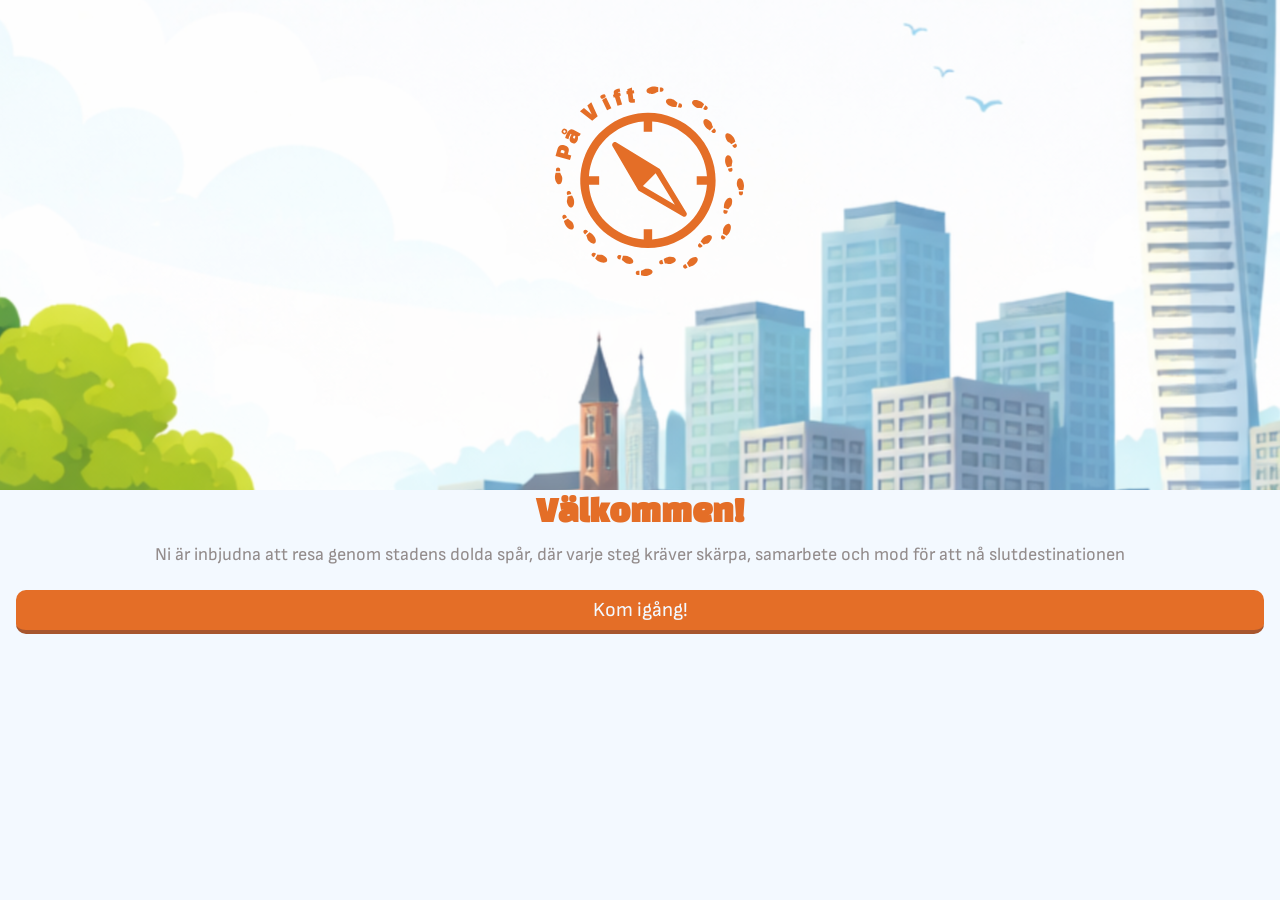
<file: index.html>
<!DOCTYPE html>
<html lang="en">

<head>
    <meta charset="UTF-8">
    <meta name="viewport" content="width=device-width, initial-scale=1.0">
    <title>Document</title>
    <link rel="stylesheet" href="./client/css/style.css">
    <link rel="stylesheet" href="./client/css/welcome.css">
</head>

<body>
    <header id="welcomeHeader">
        <img id="logo" src="./client/media/paViftLogo.svg" alt="På Vift Logotyp">
    </header>
    <main id="welcomeMain">
        <h2>Välkommen!</h2>
        <p>
            Ni är inbjudna att resa genom stadens dolda spår, där varje steg
            kräver skärpa, samarbete och mod för att nå slutdestinationen
        </p>
        <nav> <a class="linkBTN" href="./client/pages/register.html">Kom igång!</a></nav>


    </main>
</body>

</html>
</file>
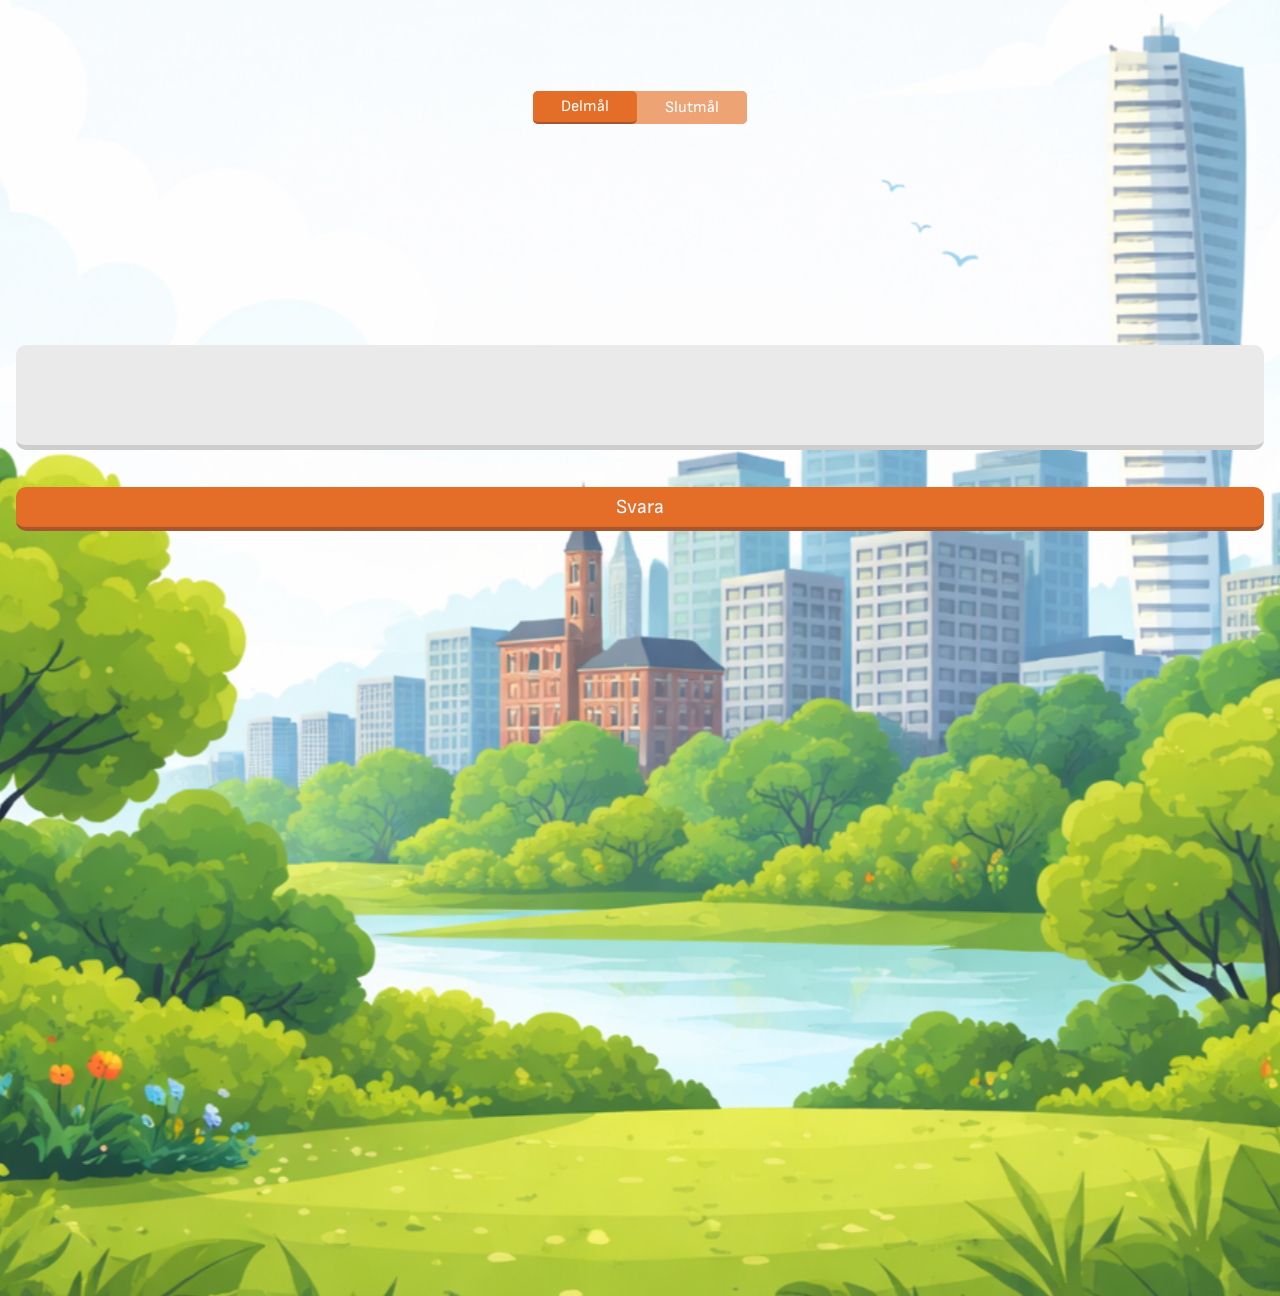
<file: client/pages/game.html>
<!DOCTYPE html>
<html lang="en">

<head>
    <meta charset="UTF-8">
    <meta name="viewport" content="width=device-width, initial-scale=1.0">
    <title>Start</title>
    <link rel="stylesheet" href="../css/style.css">
    <link rel="stylesheet" href="../css/game.css">
</head>

<body>
    <img id="gameBackground" src="../media/gameBackground.svg" alt="">
    <main id="pageMain" class="container">
        <section id="timerAndButtonsContainer">
            <h2 id="timer"></h2>
            <div id="buttonContainer">
                <button class="selected" id="partClueBtn">Delmål</button>
                <button id="endClueBtn">Slutmål</button>
            </div>

        </section>

        <section id="destinationCardContainer">
            <div class="card">
                <h3></h3>
                <p></p>
                <div id="map-btn-wrapper">
                    <button id="mapBtn" class="linkBTN">Karta </button>
                    <div class="notification" id="notification"></div>
                </div>

            </div>
            <button id="guessPartBtn" class="linkBTN">Svara </button>
        </section>



        <section id="endCardContainer">
            <div id="hasMainCards">
                <div class="card">
                    <div id="pointContainer">
                        <p></p>
                        <img src="../media/el_star-alt.svg" alt="point(s)">
                    </div>
                    <h3></h3>
                    <p></p>
                </div>
            </div>
            <button id="guessEndBtn" class="linkBTN">Svara</button>
        </section>

    </main>
    <div class="overlay-popup">
        <main class="container">
            <div class="answer-card">
                <img class="close-popup" src="../media/close svg.svg" alt="X to close popup">
                <div class="titleAndInput-container">
                    <h4>Lösning på gåtan</h4>
                    <p></p>
                    <input type="text">
                    <div id="warningDiv"></div>
                </div>

                <button class="linkBTN inactive ">Bekräfta</button>
            </div>
        </main>
    </div>

    <script type="module" src="../js/game.js"></script>
    <script type="module" src="../js/gameLogic.js"></script>
</body>

</html>
</file>
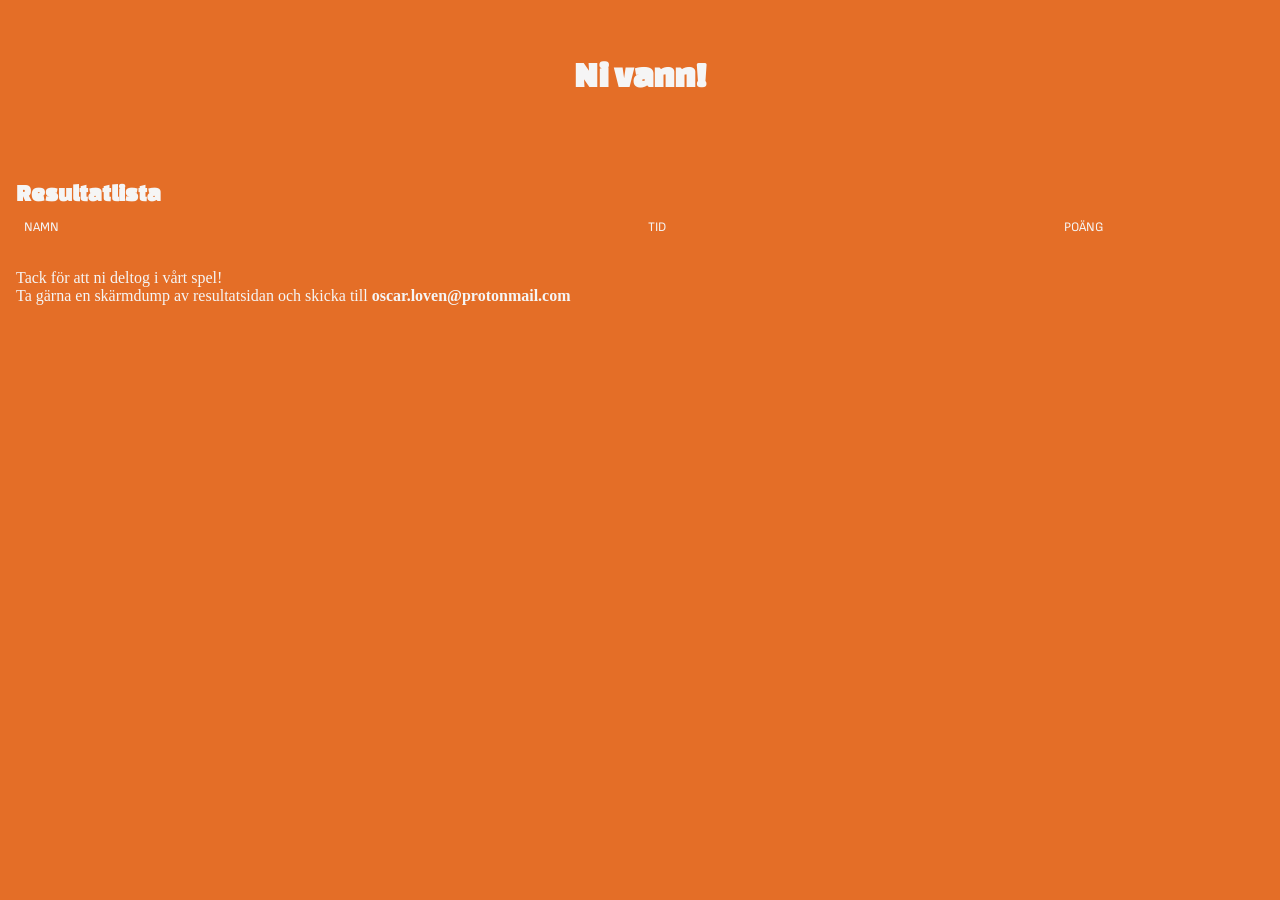
<file: client/pages/gameEnd.html>
<!DOCTYPE html>
<html lang="en">

<head>
    <meta charset="UTF-8">
    <meta name="viewport" content="width=device-width, initial-scale=1.0">
    <title>Document</title>
    <link rel="stylesheet" href="../css/style.css">
    <link rel="stylesheet" href="../css/gameEnd.css">
</head>

<body>
    <section id="winOrLoseSection" class="container">
        <h2>Ni vann!</h2>
        <p></p>
    </section>
    <section id="leaderboardSection" class="container">
        <h3>Resultatlista</h3>
        <div id="leaderboard">
            <div class="titles">NAMN</div>
            <div class="titles">TID</div>
            <div class="titles">POÄNG</div>
        </div>

        <div id="thanks">
            Tack för att ni deltog i vårt spel!<br>
            Ta gärna en skärmdump av resultatsidan och skicka till <b>oscar.loven@protonmail.com
        </div>
    </section>

    <script type="module" src="../js/gameEnd.js"></script>
</body>

</html>
</file>
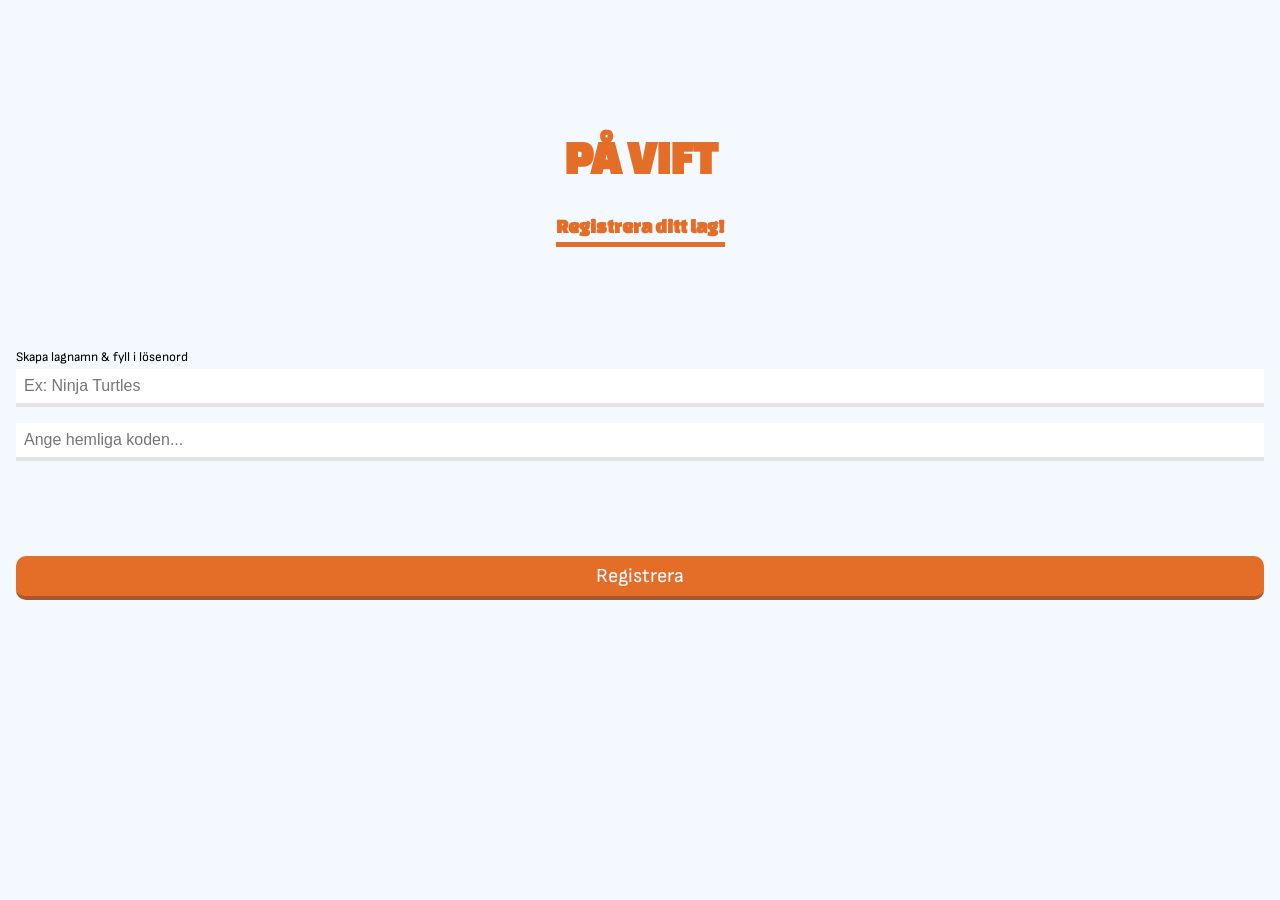
<file: client/pages/register.html>
<!DOCTYPE html>
<html lang="en">

<head>
    <meta charset="UTF-8">
    <meta name="viewport" content="width=device-width, initial-scale=1, maximum-scale=1">
    <title>Register</title>
    <link rel="stylesheet" href="../css/style.css">
    <link rel="stylesheet" href="../css/register.css">
</head>

<body>


    <main class="container">
        <header>
            <h1>PÅ VIFT</h1>
            <h4>Registrera ditt lag!</h4>
        </header>

        <section #form>
            <p id="createTeamP">Skapa lagnamn & fyll i lösenord</p>
            <input type="text" alt="Lagnamn" id="inputTeamName" placeholder="Ex: Ninja Turtles">
            <input type="password" id="inputPassword" placeholder="Ange hemliga koden...">
            <p id="errorText"></p>
        </section>

        <button id="registerBtn" class="linkBTN">Registrera</button>
    </main>

    <script type="module" src="../js/register.js" type="module"></script>
</body>

</html>
</file>
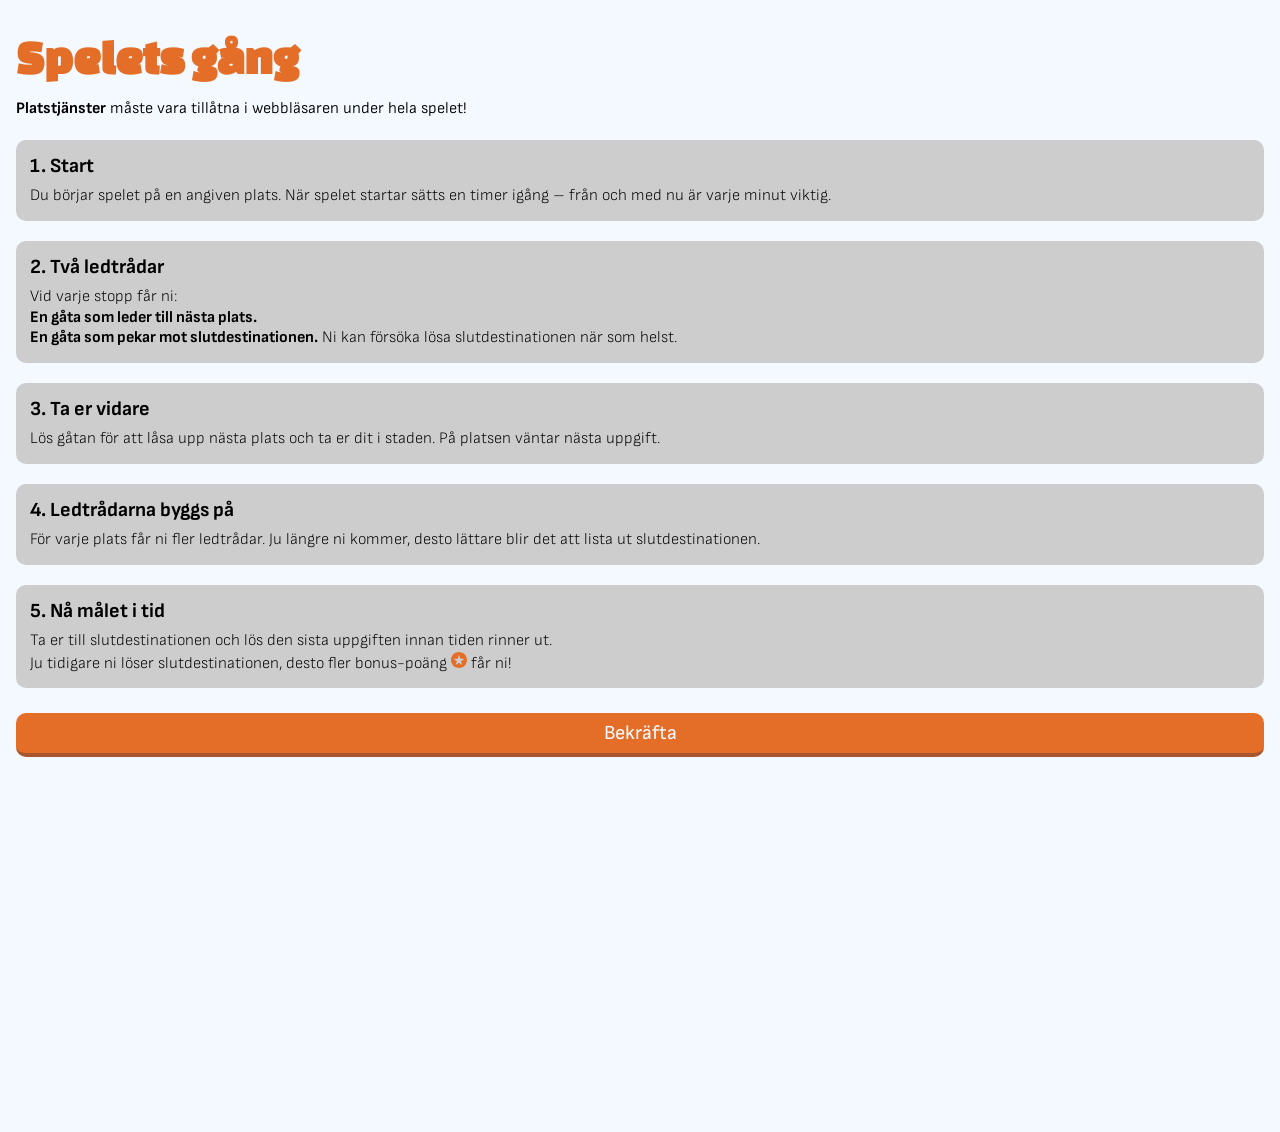
<file: client/pages/rules.html>
<!DOCTYPE html>
<html lang="en">

<head>
    <meta charset="UTF-8">
    <meta name="viewport" content="width=device-width, initial-scale=1.0">
    <title>Register</title>
    <link rel="stylesheet" href="../css/style.css">
    <link rel="stylesheet" href="../css/rules.css">
</head>

<body>
    <div id="loading">
        <img class="spinner" src="../media/logo transition.png" alt=" brand logo">
        <div>3</div>
    </div>
    <main class="container">
        <h1>Spelets gång</h1>

        <section id="rulesContainer">
            <p id="importantInfo"><b>Platstjänster</b> måste vara tillåtna i webbläsaren under hela spelet! </p>
            <div class="ruleCard">
                <h4>1. Start</h4>
                <p>Du börjar spelet på en
                    angiven plats. När spelet startar sätts en timer igång – från och med nu är
                    varje minut viktig.</p>
            </div>
            <div class="ruleCard">
                <h4>2. Två ledtrådar</h4>
                <p>Vid varje stopp får ni: <br>
                    <b>En gåta som leder till nästa plats.</b> <br>
                    <b>En gåta som pekar mot slutdestinationen.</b>
                    Ni kan försöka lösa slutdestinationen när som helst.
                </p>
            </div>
            <div class="ruleCard">
                <h4>3. Ta er vidare</h4>
                <p>Lös gåtan för att låsa upp nästa plats och ta er dit i staden. På platsen väntar nästa uppgift.</p>
            </div>
            <div class="ruleCard">
                <h4>4. Ledtrådarna byggs på</h4>
                <p>För varje plats får ni fler ledtrådar. Ju längre ni kommer, desto lättare blir det att lista ut
                    slutdestinationen.</p>
            </div>
            <div class="ruleCard">
                <h4>5. Nå målet i tid</h4>
                <p>Ta er till slutdestinationen och lös den sista uppgiften innan tiden rinner ut. <br>Ju tidigare ni
                    löser
                    slutdestinationen, desto fler bonus-poäng <img src="../media/el_star-alt.svg"> får ni!</p>
            </div>
            <button class="linkBTN">Bekräfta</button>
        </section>



    </main>

    <script src="../js/rules.js" type="module"></script>
</body>

</html>
</file>
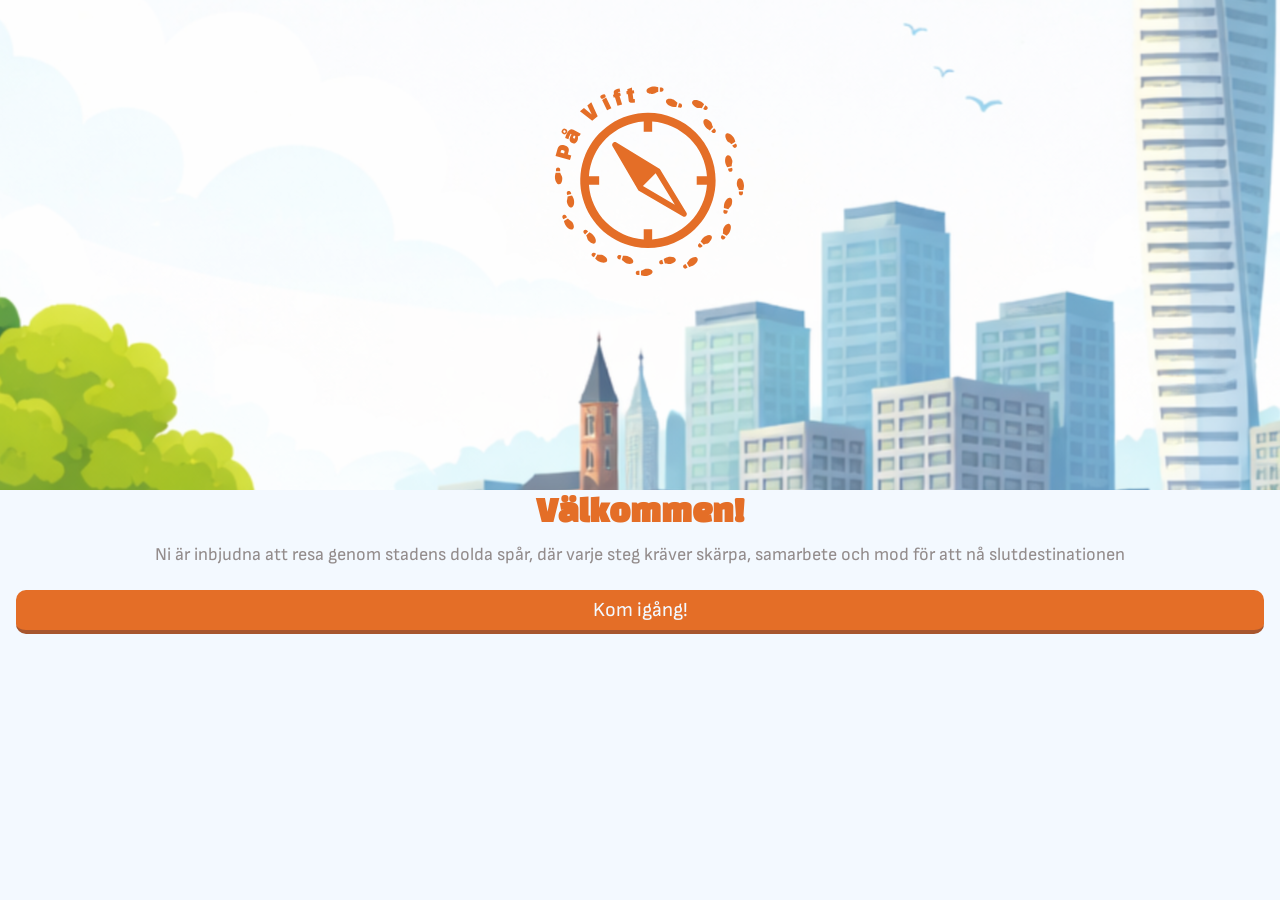
<file: client/pages/welcome.html>
<!DOCTYPE html>
<html lang="en">

<head>
    <meta charset="UTF-8">
    <meta name="viewport" content="width=device-width, initial-scale=1.0">
    <title>Document</title>
    <link rel="stylesheet" href="../css/style.css">
    <link rel="stylesheet" href="../css/welcome.css">
</head>

<body>
    <header id="welcomeHeader">
        <img id="logo" src="../media/paViftLogo.svg" alt="På Vift Logotyp">
    </header>
    <main id="welcomeMain">
        <h2>Välkommen!</h2>
        <p>
            Ni är inbjudna att resa genom stadens dolda spår, där varje steg
            kräver skärpa, samarbete och mod för att nå slutdestinationen
        </p>
        <nav> <a class="linkBTN" href="register.html">Kom igång!</a></nav>


    </main>
</body>

</html>
</file>
<file: client/css/style.css>
@font-face {
    font-family: ChangaOne;
    src: url(../media/ChangaOne-Regular.ttf);
}

@font-face {
    font-family: SofiaSans;
    src: url(../media/SofiaSans-VariableFont_wght.ttf);
}

:root {
    --backgroundColor: #F3F9FF;
    --cardColor: #cdcdcd;
    --pFont: SofiaSans;
    --pColorLight: #938C8C;
    --pLarge: 20px;
    --pMedium: 16px;
    --pSmall: 13px;

    --hFont: ChangaOne;
    --hColor: #e46e27;
    --h1Size: 48px;
    --h2Size: 36px;
    --h3Size: 24px;
    --h4Size: 20px;
}


body {
    margin: 0;
    background-color: var(--backgroundColor);
    box-sizing: border-box;
}

.container {
    margin-left: 16px;
    margin-right: 16px;
}

p {
    font-family: var(--pFont);
    margin: 0;
}

h1 {
    font-size: var(--h1Size);
}

h2 {
    font-size: var(--h2Size);
}

h3 {
    font-size: var(--h3Size);
}

h4 {
    font-size: var(--h4Size);
}

h2,
h3,
h4 {
    margin: 0;
}

h1,
h2,
h3,
h4,
button {
    font-family: var(--hFont);
    color: var(--hColor);
}

a {
    text-decoration: none;

}

button:active {
    border-bottom: none;
}

.linkBTN {
    display: flex;
    justify-content: center;
    font-family: var(--pFont);
    font-size: var(--pLarge);
    color: #F3F9FF;
    margin: 5px 0px 0px 0px;
    padding: 8px 0 8px 0;
    width: 100%;
    background-color: var(--hColor);
    border: none;
    border-bottom: 4px solid #A7562E;
    border-radius: 10px;
}


.overlay-popup {

    background-color: rgba(0, 0, 0, 0.75);
    position: absolute;
    top: 0;
    right: 0;
    bottom: 0;
    left: 0;
    display: none;
    align-items: center;
    justify-content: center;
    flex-direction: column;
    z-index: 9999;
    padding: 0 16px;
}

.overlay-popup .container {
    width: 100%;
}


input {
    display: block;
    padding: 8px;
    margin: 0px;
    border: none;
    font-size: 16px;
}

input:focus {
    outline-style: none;
}


.close-popup {
    width: 16px;
    color: #ADADAD;
    position: relative;
    left: -8px;
    top: -8px;
    margin-bottom: -16px;
}


.inactive {
    background-color: #EEA375;
    border-bottom: none;
    color: #EAEAEA;
}

/*
STYLE FOR OVERLAY POPUP CARD
*/

.answer-card {
    display: flex;
    flex-direction: column;
    padding: 24px 16px;
    background: var(--backgroundColor);
    border-radius: 10px;
    gap: 20px;
    /* width: 100%; */
    text-align: center;
}

.answer-card input {
    margin: 8px 0 8px 0;
    background-color: #EAEAEA;
    border: 1px solid #DADADA;
    border-radius: 4px;
}

.answer-card input:focus {
    outline-style: solid;
    outline-color: var(--hColor);
}

.titleAndInput-container {
    display: flex;
    flex-direction: column;
    gap: 8px;
}

.hidden {
    display: none;
}

#wrong {
    border: 2px solid #DD1A1A;
    background-color: #FFBFBF;
    animation: shake 0.2s;
    font-weight: 600;
}


@keyframes shake {

    0% {
        transform: translateY(0)
    }

    25% {
        transform: translateX(5px)
    }

    50% {
        transform: translateY(-5px)
    }

    75% {
        transform: translateX(5px)
    }

    100% {
        transform: translateX(0)
    }
}
</file>
<file: client/css/welcome.css>
/* WELCOME PAGE */

body {
    height: 100%;
    overflow-y: scroll;
}

#welcomeHeader {
    height: 490px;
    width: 100vw;
    background-image: url(../media/paViftBackground.svg);
    background-position: center;
    background-size: cover;

    display: flex;
    align-items: baseline;
    justify-content: center;
}


#logo {
    margin-top: 67px;
}

#welcomeMain {
    display: flex;
    flex-direction: column;
    align-items: center;
    margin: 0px 16px 104px 16px;
}

#welcomeMain h2 {
    font-family: var(--hFont);
    font-size: var(--h2Size);
    margin: 0px 0px 10px 0px;
    color: var(--hColor);

}

#welcomeMain p {
    font-family: var(--pFont);
    font-size: 18px;
    text-align: center;
    margin: 6px 0px 20px 0px;
    color: var(--pColorLight);
}

nav {
    width: 100%;
}
</file>
<file: client/css/game.css>
body {
    margin: 0px;
    height: auto;
    min-height: 100%;
    overflow-y: auto;
}

#gameBackground {
    position: absolute;
    top: 0;
    left: 0;
    right: 0;
    width: 100vw;

    z-index: -1;
}

#pageMain {
    display: flex;
    flex-direction: column;
    align-items: center;
    height: 100vh;
}

section {
    display: flex;
    flex-direction: column;
    align-items: center;
    width: 100%;
    overflow: hidden;
}

#timerAndButtonsContainer {
    height: 30vh;
    padding-top: 75px;
}

#destinationCardContainer {
    gap: 32px;
}

#endCardContainer {
    display: none;
    flex-direction: column;
    gap: 32px;
    margin-bottom: 20%;
}

.card {
    background-color: #EAEAEA;
    border-bottom: 5px solid #cdcdcd;
    border-radius: 10px;
    width: 100%;
    padding: 30px;
    box-sizing: border-box;

    display: flex;
    flex-direction: column;
    align-items: center;

    position: relative;
}

.card p {
    margin: 15px 0px 25px 0px;
    font-size: var(--pMedium);
    text-align: center;
}



#pointContainer {
    display: flex;
    position: absolute;
    top: 8px;
    right: 8px;
    gap: 2px;
}

#pointContainer img {
    width: 20px;
    height: 20px;
}

#pointContainer p {
    margin: 0;
}

.guessBtn {
    margin: auto 0px 100px 0px;
    position: relative;
}

#buttonContainer {
    display: flex;
    gap: 0px;
    margin-top: 16px;
    background-color: #EEA375;
    border-radius: 5px;
}

#partClueBtn,
#endClueBtn {
    font-family: var(--pFont);
    font-size: var(--pMedium);
    color: white;
    border: none;
    padding: 6px 28px 6px 28px;
}

#partClueBtn {
    background-color: #EEA375;
    border-radius: 5px;
}

#endClueBtn {
    background-color: #EEA375;
    border-radius: 5px;
}

#buttonContainer .selected {
    background-color: var(--hColor);
    border-bottom: 2px solid #A7562E;
}

#timer {
    font-family: var(--pFont);
    font-size: var(--h2Size);
    color: black;
    font-weight: 250;
}

.overlay-popup {
    background-color: rgba(0, 0, 0, 0.75);
    position: fixed;
    top: 0;
    right: 0;
    bottom: 0;
    left: 0;
    display: none;
    align-items: center;
    justify-content: center;
    flex-direction: column;
    z-index: 9999;
    padding: 0 16px;
}

#warningDiv {
    font-size: var(--pSmall);
    font-family: var(--pFont);
}

#warningDiv span {
    font-weight: bolder;
    /* display: block; */
}

#map-btn-wrapper {
    display: none;
    position: relative;
    width: 100%;
    /* display: inline-block; */
}

#mapBtn {
    width: 30%;
    font-size: var(--pMedium);
    margin: auto;
}


.notification {
    background-color: #73a3ff;
    color: white;
    font-weight: bold;
    border-radius: 100%;
    position: absolute;
    top: -8px;
    left: 60%;
    width: 18px;
    text-align: center;
    padding: 4px;
    animation: pulse 1s ease-in-out infinite;
}


@keyframes pulse {
    0% {
        transform: scale(1);
    }

    50% {
        transform: scale(1.1);
    }

    100% {
        transform: scale(1);
    }
}

#hasMainCards {
    display: flex;
    flex-direction: column;
    gap: 16px;
}

#endCardContainer,
#hasMainCards {
    height: auto;
    overflow: visible;
}

#pageMain {
    height: auto;
    min-height: 100%;
    overflow: visible;
}
</file>
<file: client/css/gameEnd.css>
body {
    height: 100vh;
    background-color: var(--hColor);
    color: whitesmoke;
}

h2,
h3 {
    color: whitesmoke;
}

h3 {
    margin-bottom: 10px;
}




#winOrLoseSection {
    height: 20vh;
    display: flex;
    flex-direction: column;
    gap: 32px;
    align-items: center;
    justify-content: center;
}

#leaderboard {
    display: grid;
    grid-template-columns: 3fr 2fr 1fr;
    font-family: var(--pFont);
    row-gap: 20px;
}

.whiteSmoke {
    border-bottom: 1px solid whitesmoke;
}

.titles {
    padding: 4px 8px;
    font-size: var(--pSmall);
    margin-bottom: -10px;
}

.rightAlign {
    text-align: end;
}

#thanks {
    margin-top: 40px;
    font-family: var-(-pFont);
}
</file>
<file: client/css/register.css>
body {
    height: 100vh;
    overflow: hidden;
}

.container {
    display: flex;
    flex-direction: column;
    gap: 10vh;
    padding-top: 100px;
}

header {
    /* margin-top: 131px; */
    text-align: center;
}

section {
    display: flex;
    flex-direction: column;
    gap: 16px;
    position: relative;
}

h1 {
    font-size: var(--h1Size);
}

h4 {
    margin: auto;
    border-bottom: 5px solid var(--hColor);
    width: fit-content;
    font-size: var(--h4Size);
    padding-bottom: 5px;
}


button {
    margin-top: 32px;
    font-family: var(--pFont);
    font-size: var(--pLarge);
    color: #F3F9FF;
    margin: 5px 0px 0px 0px;
    width: 100%;
    height: 44px;
    background-color: var(--hColor);
    border: none;
    border-bottom: 4px solid #A7562E;
    border-radius: 10px;
}

button:active {
    border-bottom: none;
}

section input {
    display: block;
    padding: 8px;
    margin: 0px;
    border: none;
    border-bottom: 4px solid #E3E3E3;
}

input:focus {
    outline-style: none;
}

#createTeamP {
    font-family: var(--pFont);
    font-size: var(--pSmall);
    position: relative;
    top: 12px;
}

#errorText {
    position: absolute;
    bottom: -23px;
}
</file>
<file: client/css/rules.css>
#rulesContainer {
    display: grid;
    grid-auto-columns: auto;
    gap: 20px;
    margin-bottom: 30%;
}

.ruleCard {
    background: var(--cardColor);
    border-radius: 10px;
    padding: 14px;
}

#importantInfo {
    font-weight: 350;
}

.ruleCard h4 {
    color: black;
    font-family: var(--pFont);
    margin-bottom: 8px;
}

h1 {
    margin-bottom: 16px;
}

p {
    font-weight: 300;
    line-height: 1.3;
}

b {
    text-align: center;
    font-family: var(--pFont);
}


#loading {
    position: absolute;
    width: 100vw;
    height: 100vh;
    background-color: var(--hColor);
    color: white;
    display: none;
    justify-content: center;
    align-items: center;
    font-size: calc(var(--h1Size) * 1.3);
    font-family: var(--hFont);
}

#loading img {
    position: absolute;
    color: white;
}

.spinner {
    animation: spin 8s linear infinite;
}

@keyframes spin {
    to {
        transform: rotate(-360deg);
    }
}
</file>
